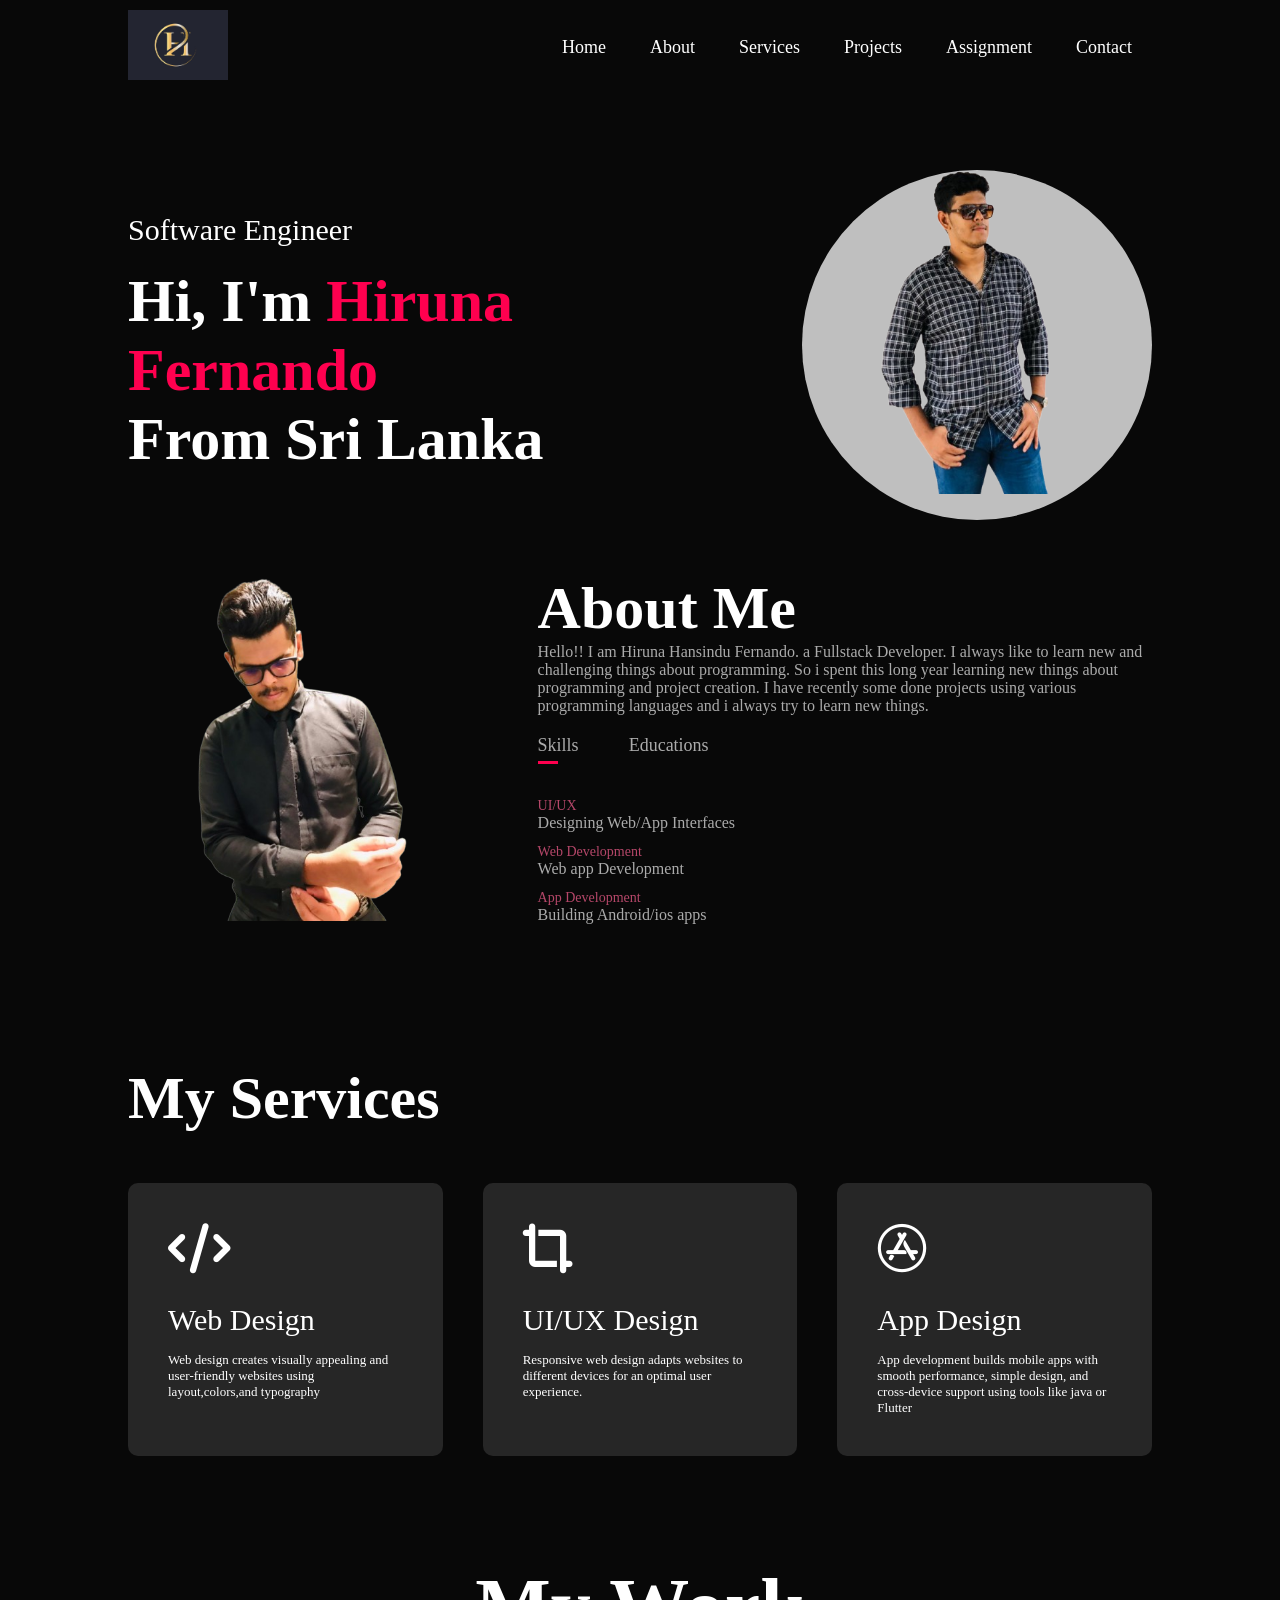
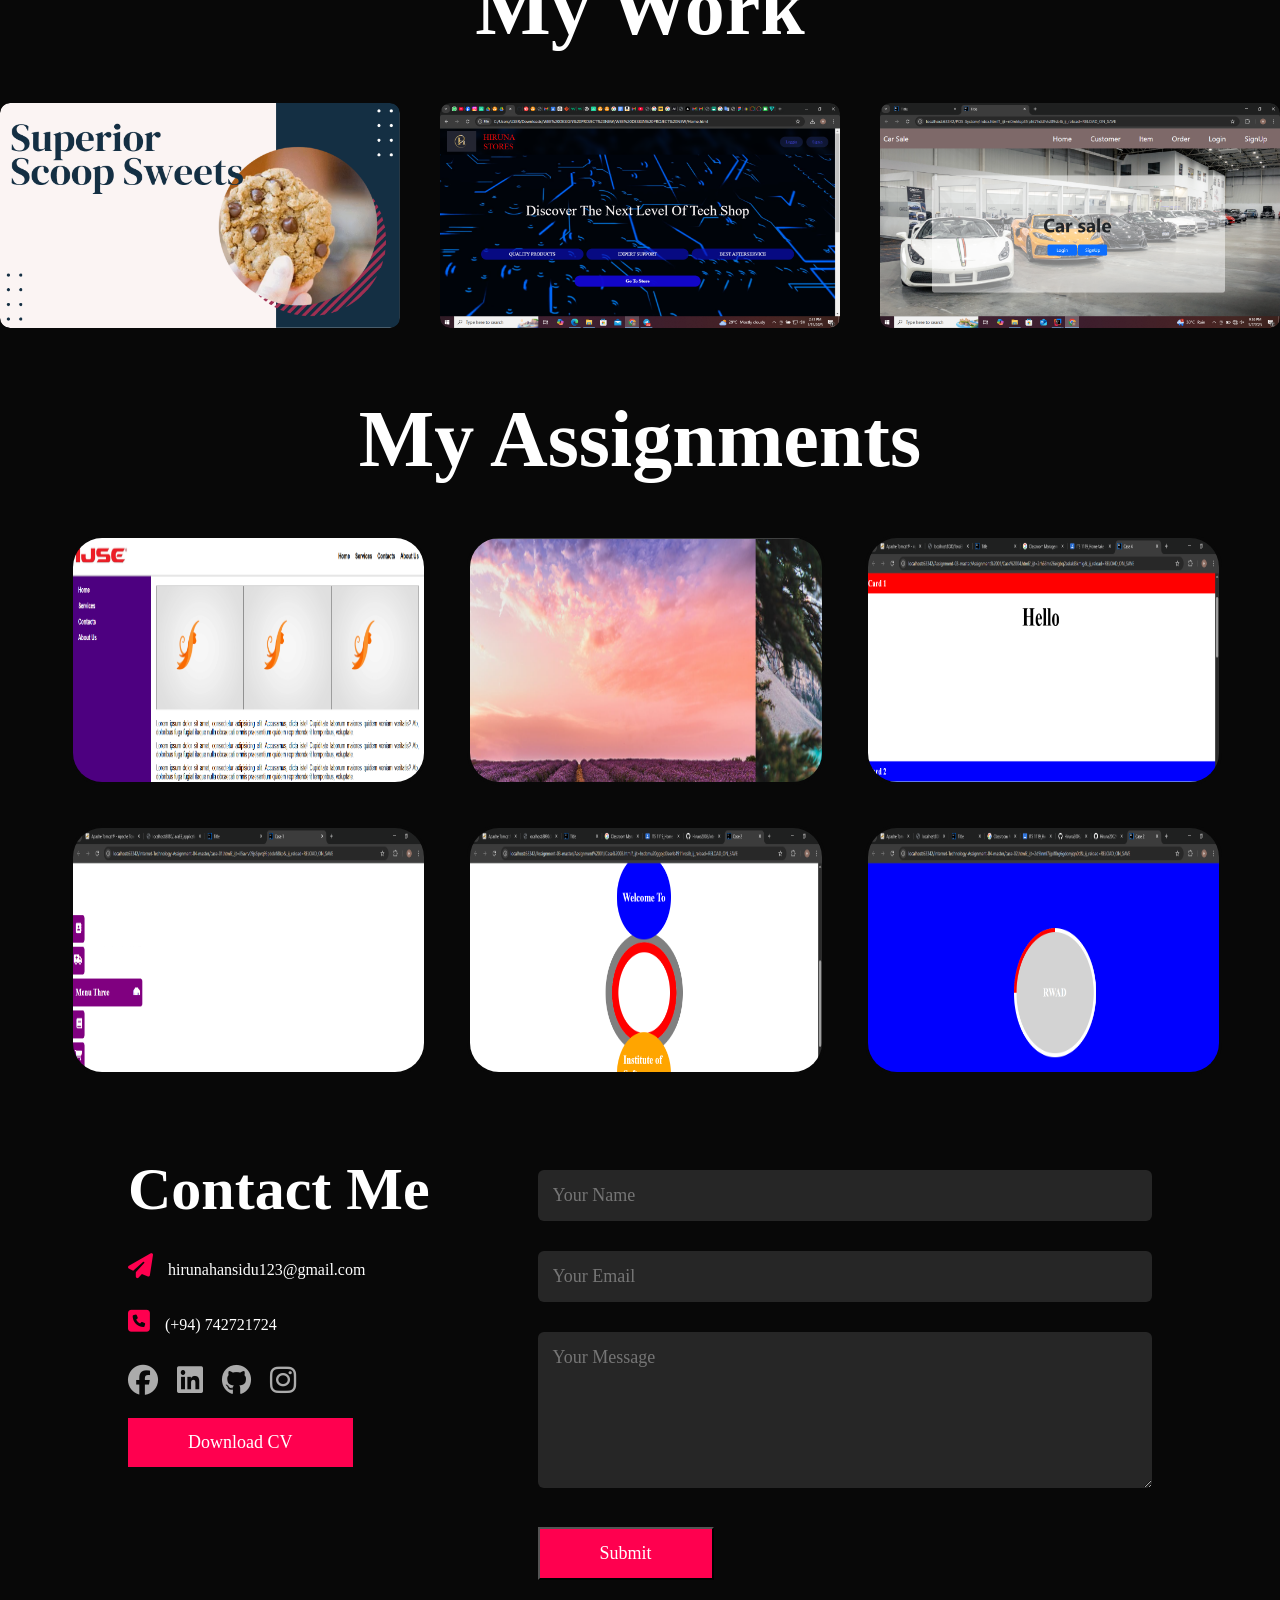
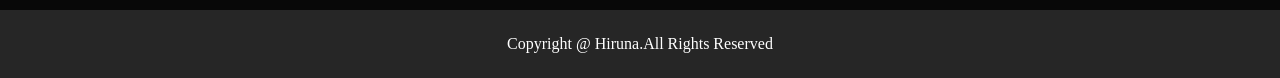
<file: index/index.html>
<!DOCTYPE html>
<html lang="en">
<head>
    <meta charset="UTF-8">
    <title>Title</title>
    <link rel="stylesheet" href="../style/index.css">
    <link rel="stylesheet" href="../assest/fontawesome/css/all.css">
</head>
<body>

<div id="header">
    <div class="container">
        <nav>
            <a href="#" ><img src="../assest/H%20Logo.jpg"class="logo"></a>
            <ul id="sidemenu">
                <li><a href="#header">Home</a></li>
                <li><a href="#about">About</a></li>
                <li><a href="#services">Services</a></li>
                <li><a href="#project">Projects</a></li>
                <li><a href="#assignment">Assignment</a></li>
                <li><a href="#contact">Contact</a></li>
                <i class="fa-solid fa-xmark" onclick="closemenu()"></i>
            </ul>
            <i class="fa-solid fa-bars" onclick="openmenu()"></i>
        </nav>
        <div class="row">
            <div class="header-col-1">
                <div class="header-text">
                    <p>Software Engineer</p>
                    <h1>Hi, I'm <span>Hiruna Fernando</span><br>From Sri Lanka</h1>
                </div>
            </div>
            <div>
                <div class="header-col-2">
                    <img src="../assest/Home%20Photo.png" alt="home">
                </div>
            </div>
        </div>

    </div>
</div>

<!--About Section-->

<div id="about">
    <div class="container">
        <div class="row">
            <div class="about-col-1">
                <img src="../assest/About%20Photo.png" alt="">
            </div>
            <div class="about-col-2">
                <h1 class="sub-title">About Me</h1>
                <p>Hello!! I am Hiruna Hansindu Fernando. a Fullstack Developer. I always like to learn new and
                    challenging things about programming. So i spent this long year learning new things about
                    programming and project creation. I have recently some done projects using various programming
                    languages and i always try to learn new things.</p>


                <div class="tab-titles">
                    <p class="tab-links active-link" onclick="opentab('skills')">Skills</p>
                    <p class="tab-links" onclick="opentab('education')">Educations</p>
                </div>
                <div class="tab-contents active-tab" id="skills">
                    <ul>
                        <li><span>UI/UX</span><br>Designing Web/App Interfaces</li>
                        <li><span>Web Development</span><br>Web app Development</li>
                        <li><span>App Development</span><br>Building Android/ios apps</li>
                    </ul>
                </div>

                <div class="tab-contents" id="education">
                    <ul>
                        <li><span>2024 - current</span><br>Studying Graduate Diploma In Software Engineering @ IJSE</li>
                        <li><span>2023</span><br>ICT Technician 6 Month Job Training at Ceylon Electricity Board(CEB) Dehiwala </li>
                        <li><span>2022</span><br>Complete ICT NVQ Level 4</li>
                        <li><span>2021(2022)</span><br>GCE A/L Examination</li>
                        <li><span>2019</span><br>English and ICT Diploma</li>
                        <li><span>2018</span><br>GCE O/L Examination</li>
                    </ul>
                </div>
            </div>
        </div>
    </div>
</div>

<!------Services------>

<div id="services">
    <div class="container">
        <h1 class="sub-title">My Services</h1>
        <div class="services-list">
            <div>
                <i class="fa-solid fa-code"></i>
                <h2>Web Design</h2>
                <p>Web design creates visually appealing and user-friendly websites
                    using layout,colors,and typography </p>
            </div>

            <div>
                <i class="fa-solid fa-crop-simple"></i>
                <h2>UI/UX Design</h2>
                <p> Responsive web design adapts websites to different devices for an optimal user experience. </p>
            </div>

            <div>
                <i class="fa-brands fa-app-store"></i>
                <h2>App Design</h2>
                <p> App development builds mobile apps with smooth performance, simple design,
                    and cross-device support using tools like java or Flutter </p>
            </div>
        </div>
    </div>
</div>

<!-----Projects----->

<div id="project">
    <div>
        <h1 class="sub-title">My Work</h1>
        <div class="work-list">
            <div class="work">
                <img src="../assest/Screenshot%20(38)%20-%20Copy.png" alt="">
                <div class="layer">
                    <h3>Superior Scoop Sweets</h3>
                    <p>This is Sweets Shop full complete software. It can Manage full shop in use this Software.
                    </p>
                    <a href="#"><i class="fa-solid fa-arrow-up-right-from-square"></i></a>
                </div>
            </div>

            <div class="work">
                <img src="../assest/Screenshot%20(21).png" alt="">
                <div class="layer">
                    <h3>Mobile Store</h3>
                    <p>This is the SmartPhone shop. It can knows phone price and phone full specification.
                    </p>
                    <a href="#"><i class="fa-solid fa-arrow-up-right-from-square"></i></a>
                </div>
            </div>

            <div class="work">
                <img src="../assest/Screenshot%20(139).png" alt="">
                <div class="layer">
                    <h3>Car Sale</h3>
                    <p>This is the POS system, and it is Single Page Application (SPA). it used to HTML,CSS and JS. It can do CRUD Operation also.
                    </p>
                    <a href="#"><i class="fa-solid fa-arrow-up-right-from-square"></i></a>
                </div>
            </div>

            <!--            <div class="work">-->
            <!--                <img src="images/work 3.png" alt="">-->
            <!--                <div class="layer">-->
            <!--                    <h3>Social Media App</h3>-->
            <!--                    <p>Lorem ipsum dolor sit amet, consectetur adipisicing elit.-->
            <!--                        Aut ducimus nisi porro recusandae repudiandae?-->
            <!--                        Dolorem eligendi illo magnam nulla provident quasi quis reiciendis velit? Aperiam incidunt quaerat quis quod vel.-->
            <!--                    </p>-->
            <!--                    <a href="#"><i class="fa-solid fa-arrow-up-right-from-square"></i></a>-->
            <!--                </div>-->
            <!--            </div>-->

            <!--            <div class="work">-->
            <!--                <img src="images/work 3.png" alt="">-->
            <!--                <div class="layer">-->
            <!--                    <h3>Social Media App</h3>-->
            <!--                    <p>Lorem ipsum dolor sit amet, consectetur adipisicing elit.-->
            <!--                        Aut ducimus nisi porro recusandae repudiandae?-->
            <!--                        Dolorem eligendi illo magnam nulla provident quasi quis reiciendis velit? Aperiam incidunt quaerat quis quod vel.-->
            <!--                    </p>-->
            <!--                    <a href="#"><i class="fa-solid fa-arrow-up-right-from-square"></i></a>-->
            <!--                </div>-->
            <!--            </div>-->

            <!--            <div class="work">-->
            <!--                <img src="" alt="">-->
            <!--                <div class="layer">-->
            <!--                    <h3>Social Media App</h3>-->
            <!--                    <p>Lorem ipsum dolor sit amet, consectetur adipisicing elit.-->
            <!--                        Aut ducimus nisi porro recusandae repudiandae?-->
            <!--                        Dolorem eligendi illo magnam nulla provident quasi quis reiciendis velit? Aperiam incidunt quaerat quis quod vel.-->
            <!--                    </p>-->
            <!--                    <a href="#"><i class="fa-solid fa-arrow-up-right-from-square"></i></a>-->
            <!--                </div>-->
            <!--            </div>-->
        </div>
    </div>
</div>

<!-----Assignment----->

<section class="assignment" id="assignment">
    <h1 class="heading">My <span>Assignments</span></h1>

    <div class="assignment-container">
        <div class="box">
            <div class="img">
                <img src="../assest/Assignment%2001%20capture.PNG" alt="Assignment 01">
            </div>
            <div class="content">
                <h2>Assignment 01</h2>
                <a href="https://github.com/Hiruna2002/Assignment-03.git">View</a>
            </div>
        </div>
        <div class="box">
            <div class="img">
                <img src="../assest/Assignment%2004%20capture.PNG" alt="Assignment 04">
            </div>
            <div class="content">
                <h2>Assignment 02</h2>
                <a href="https://github.com/Hiruna2002/Internet-Technology-Assignment-04.git">View</a>
            </div>
        </div>
        <div class="box">
            <div class="img">
                <img src="../assest/Assignment%2003%20case%2004.png" alt="">
            </div>
            <div class="content">
                <h2>Assignment 03</h2>
                <a href="https://github.com/Hiruna2002/Internet-Technology-Assignment-04.git">View</a>
            </div>
        </div>

        <div class="box">
            <div class="img">
                <img src="../assest/Assignment%204%20(1).png" alt="">
            </div>
            <div class="content">
                <h2>Assignment 04</h2>
                <a href="https://github.com/Hiruna2002/Internet-Technology-Assignment-04.git">View</a>
            </div>
        </div>


        <div class="box">
            <div class="img">
                <img src="../assest/Assignment%2003%20case%2003.png" alt="">
            </div>
            <div class="content">
                <h2>Assignment 05</h2>
                <a href="https://github.com/Hiruna2002/Internet-Technology-Assignment-04.git">View</a>
            </div>
        </div>

        <div class="box">
            <div class="img">
                <img src="../assest/Assignment%204%20case%2002.png" alt="">
            </div>
            <div class="content">
                <h2>Assignment 06</h2>
                <a href="https://github.com/Hiruna2002/Internet-Technology-Assignment-04.git">View</a>
            </div>
        </div>
    </div>
</section>

<!-----Contact---->

<div id="contact">
    <div class="container">
        <div class="row">
            <div class="contact-left">
                <h1 class="sub-title">Contact Me</h1>
                <p><i class="fa-solid fa-paper-plane"></i>hirunahansidu123@gmail.com</p>
                <p><i class="fa-solid fa-square-phone"></i>(+94) 742721724</p>
                <div class="social-icons">
                    <a href="https://facebook.com/"><i class="fa-brands fa-facebook"></i></a>
                    <a href="https://www.linkedin.com/in/hiruna-fernando-152ba5325/"><i class="fa-brands fa-linkedin"></i></a>
                    <a href="https://github.com/Hiruna2002"><i class="fa-brands fa-github"></i></a>
                    <a href=""><i class="fa-brands fa-instagram"></i></a>
                </div>
                <a href="../assest/Blue%20Simple%20Professional%20CV%20Resume.pdf" download class="btn btn2">Download CV</a>
            </div>
            <div class="contact-right">
                <form>
                    <input type="text" name="Name" placeholder="Your Name" required>
                    <input type="email" name="Email" placeholder="Your Email" required>
                    <textarea name="Message" rows="6" placeholder="Your Message"></textarea>
                    <button type="submit" class="btn btn2">Submit</button>
                </form>
            </div>
        </div>
    </div>
    <div class="copyright">
        <p>Copyright @ Hiruna.All Rights Reserved</p>
    </div>
</div>

<script>
    var tablinks = document.getElementsByClassName("tab-links");
    var tabcontents = document.getElementsByClassName("tab-contents");

    function  opentab(tabname){
        for (tablink of tablinks){
            tablink.classList.remove("active-link");
        }
        for (tabcontent of tabcontents){
            tabcontent.classList.remove("active-tab");
        }
        event.currentTarget.classList.add("active-link");
        document.getElementById(tabname).classList.add("active-tab");

    }
</script>

<script>
    var sidemeu = document.getElementById("sidemenu");

    function openmenu(){
        sidemeu.style.right = "0";
    }

    function closemenu(){
        sidemeu.style.right = "-200px";
    }
</script>
</body>
</html>
</file>
<file: style/index.css>
*{
    margin: 0;
    padding: 0;
    box-sizing: border-box;
    font-family: serif;
}

html{
    scroll-behavior: smooth;
}

body{
    background: #080808;
    color: #ffffff;
    overflow-x: hidden;
}

.container{
    padding: 10px 10%;
}

nav{
    display: flex;
    align-items: center;
    justify-content: space-between;
    flex-wrap: wrap;
}

.logo{
    width: 100px;
    cursor: pointer;
}

nav ul li{
    display: inline-block;
    list-style: none;
    margin: 10px 20px;
}

nav ul li a{
    color: white;
    text-decoration: none;
    font-size: 18px;
    cursor: pointer;
    position: relative;
}

nav ul li a::after{
    content: '';
    width: 0;
    height: 3px;
    background: #ff004f;
    position: absolute;
    left: 0;
    bottom: -6px;
    transition: 0.5s;
}

nav ul li a:hover::after{
    width: 100%;
}

.header-text{
    margin-top: 20%;
    font-size: 30px;
}

.header-text h1{
    font-size: 60px;
    margin-top: 20px;
}

.header-text h1 span{
    color: #ff004f;
}

.header-col-1{
    flex-basis: 63%;
}

.header-col-2{
    position: relative;
    top: 22%;
    width: 350px;
    height: 350px;
    background-color: rgba(255, 255, 255, 0.74);
    border-radius: 100%;
    flex-basis: 35%;
}

.header-col-2 img{
    position: relative;
    left: 8%;
    width: 90%;
    border-radius: 15px;
}


/*About Section*/

#about{
    padding: 80px 0;
    color: #ababab;
}

.row{
    display: flex;
    justify-content: space-between;
    flex-wrap: wrap;
}

.about-col-1{
    flex-basis: 35%;
}

.about-col-1 img{
    width: 80%;
    border-radius: 15px;
}

.about-col-2{
    flex-basis: 60%;
}

.sub-title{
    font-size: 60px;
    font-weight: 600;
    color: #ffffff;
}

.tab-titles{
    display: flex;
    margin: 20px 0 40px;
}

.tab-links{
    margin-right: 50px;
    font-size: 18px;
    font-weight: 500;
    cursor: pointer;
    position: relative;
}

.tab-links::after{
    content: '';
    width: 0;
    height: 3px;
    background: #ff004f;
    position: absolute;
    left: 0;
    bottom: -8px;
    transition: 0.5s;
}

.tab-links.active-link::after{
    width: 50%;
}

.tab-contents ul li{
    list-style: none;
    margin: 10px 0;
}

.tab-contents ul li span{
    color: #b54769;
    font-size: 14px;
}

.tab-contents{
    display: none;
}

.tab-contents.active-tab{
    display: block;
}

/*Services section*/

#services{
    padding: 30px 0;
}

.services-list{
    display: grid;
    grid-template-columns: repeat(auto-fit,minmax(250px,1fr));
    grid-gap: 40px;
    margin-top: 50px;
}

.services-list div{
    background: #262626;
    padding: 40px;
    font-size: 13px;
    font-weight: 300;
    border-radius: 10px;
    transition: background 0.5s, transform 0.5s;
}

.services-list div i{
    font-size: 50px;
    margin-bottom: 30px;
}

.services-list div h2{
    font-size: 30px;
    font-weight: 500;
    margin-bottom: 15px;
}

.services-list div:hover{
    background: #ff004f;
    transform: translateY(-10px);
}


/*Projects section*/

#project{
    padding: 50px 0;
}

#project h1{
    margin: 1rem;
    text-align: center;
    font-size: 5rem;
}

.work-list{
    display: grid;
    grid-template-columns: repeat(auto-fit,minmax(250px,1fr));
    grid-gap: 40px;
    margin-top: 50px;
}

.work{
    border-radius: 10px;
    position: relative;
    overflow: hidden;
}

.work img{
    width: 100%;
    border-radius: 10px;
    display: block;
    transition: transform 0.5s;
}

.layer{
    width: 100%;
    height: 0;
    background: linear-gradient(rgba(0,0,0,0.6), #ff004f);
    border-radius: 10px;
    position: absolute;
    left: 0;
    bottom: 0;
    overflow: hidden;
    display: flex;
    align-items: center;
    justify-content: center;
    flex-direction: column;
    padding: 0 40px;
    text-align: center;
    font-size: 14px;
    transition: height 0.5s;
}

.layer h3{
    font-weight: 500;
    margin-bottom: 20px;
}

.layer a{
    margin-top: 20px;
    color: #ff004f;
    text-decoration: none;
    font-size: 18px;
    line-height: 60px;
    background: #ffffff;
    width: 60px;
    height: 60px;
    border-radius: 50%;
    text-align: center;
}

.work:hover img{
    transform: scale(1.1);
}

.work:hover .layer{
    height: 100%;
}


/*Assignment section*/


.assignment h1{
    margin: 1rem;
    text-align: center;
    font-size: 5rem;
}

.assignment-container{
    width: 90%;
    /*margin: 50px auto 0;*/
    display: grid;
    grid-template-columns: repeat(auto-fit,minmax(350px,1fr));
    /*grid-template-columns: repeat(3,1fr);*/
    justify-content: center;
    grid-gap: 40px;
    border-radius:20%;
    margin-top: 50px;
    margin-left: 70px;
}

.box{
    /*display: grid;*/
    /*grid-template-columns: repeat(auto-fit,minmax(250px,1fr));*/
    /*grid-gap: 40px;*/
    /*margin-top: 50px;*/

    height: 250px;
    position: relative;
    overflow: hidden;
    border-radius: 2rem;
    border: .2rem solid #080808;

}

.box .img{
    position: relative;
}

.box .img img{
    width: 100%;
    height: 310px;
    transform: scale(1);
    transition: transform 1s;
}

.box:hover .img img{
    transform: scale(1.2);
}

.box .content{
    position: absolute;
    width: 100%;
    height: 100%;
    top: 5%;
    bottom: 0;
    left: 0;
    background: linear-gradient(rgba(0,0,0,0.1),#080808);
    padding: 0 4rem;
    box-sizing: border-box;
    transform: scaleX(0);
    transition: transform 0.5s;
    display: flex;
    justify-content: center;
    align-items: center;
    flex-direction: column;
    text-align: center;
}

.box:hover .content{
    transform: scaleX(1);
}

.box .content h2{
    margin: 0 auto;
    color: black;
    font-size: 3em;
    text-align: center;
}

.box .content a {
    display: inline-flex;
    justify-content: center;
    align-items: center;
    width: 9rem;
    height: 3rem;
    background: #080808;
    border-radius: 20px;
    font-size: 18px;
    font-weight: bold;
    margin: .8rem 0 3rem;
    padding: 15px;
}

/*contact section*/

#contact{
    margin-top: 70px;
}

.contact-left{
    flex-basis: 35%;
}

.contact-right{
    flex-basis: 60%;
}

.contact-left p{
    margin-top: 30px;
}

.contact-left p i{
    color: #ff004f;
    margin-right: 15px;
    font-size: 25px;
}

.social-icons{
    margin-top: 30px;
}

.social-icons a{
    text-decoration: none;
    font-size: 30px;
    margin-right: 15px;
    color: #ababab;
    display: inline-block;
    transition: transform 0.5s;
}

.social-icons a:hover{
    color: #ff004f;
    transform: translateY(-8px);
}

.btn.btn2{
    display: inline-block;
    background: #ff004f;
    padding: 14px 60px;
    font-size: 18px;
    margin-top: 20px;
    cursor: pointer;
    text-decoration: none;
    color: white;
}

.contact-right form{
    width: 100%;
}

form input, form textarea{
    width: 100%;
    border: 0;
    outline: none;
    background: #262626;
    padding: 15px;
    margin: 15px 0;
    color: #ffffff;
    font-size: 18px;
    border-radius: 6px;
}

form .btn2{
    padding: 14px 60px;
    font-size: 18px;
    margin-top: 20px;
    cursor: pointer;
    background: #ff004f;
}

/*Footer*/

.copyright{
    width: 100%;
    text-align: center;
    padding: 25px 0;
    background: #262626;
    font-weight: 300;
    margin-top: 20px;
}

nav .fa-solid{
    display: none;
}

@media all and (max-width: 425px) {
    nav .fa-solid{
        display: block;
        font-size: 25px;
    }

    nav ul{
        background: #ff004f;
        position: fixed;
        top: 0;
        right: -200px;
        width: 200px;
        height: 100vh;
        padding-top: 50px;
        z-index: 2;
        transition: right 0.5s;
    }

    nav ul li{
        display: none;
    }

    nav ul .fa-solid{
        position: absolute;
        top: 25px;
        left: 25px;
        cursor: pointer;
    }

    .header-text{
        margin-top: 30%;
        font-size: 15px;
    }

    .header-text h1{
        font-size: 25px;
    }
}

@media all and (max-width: 768px){

    .header-text{
        margin-top: 30%;
        font-size: 20px;
    }

    .header-text h1{
        font-size: 35px;
    }

    nav .fa-solid{
        display: block;
        font-size: 25px;
    }

    nav ul{
        background: #ff004f;
        position: fixed;
        top: 0;
        right: -200px;
        width: 200px;
        height: 100vh;
        padding-top: 50px;
        z-index: 2;
        transition: right 0.5s;
    }
    /*********************************/
    nav ul li{
        display: none;
        /*margin: 25px;*/
    }
    nav i{
        display: block;
    }
    /*********************************/

    nav ul .fa-solid{
        position: absolute;
        top: 25px;
        left: 25px;
        cursor: pointer;
    }

    .header-col-1{
        flex-basis: 65%;
    }

    .header-col-2{
        position: relative;
        left: 10%;
        top: 30%;
        width: 200px;
        height: 200px;
        background-color: rgba(255, 255, 255, 0.74);
        border-radius: 100%;
        flex-basis: 35%;
    }

    .header-col-2 img{
        position: relative;
        left: 8%;
        width: 90%;
        border-radius: 15px;
    }

    .sub-title{
        font-size: 35px;
    }

    /*********************************************************/
    .services-list div{
        display: grid;
        grid-template-columns: repeat(auto-fit,minmax(300px,1fr));
    }
    /*********************************************************/

    .assignment h1{
        font-size: 35px;
    }

    #project h1{
        font-size: 35px;
    }

    .about-col-1{
        flex-basis: 30%
    }

    .about-col-2{
        flex-basis: 70%;
    }

    .about-col-1{
        margin-bottom: 30px;
    }

    .about-col-2{
        font-size: 14px;
    }

    .tab-links{
        font-size: 16px;
        margin-right: 20px;
    }

    .contact-left, .contact-right{
        flex-basis: 100%;
    }

    .copyright{
        font-size: 14px;
    }

    .assignment-container{
        display: grid;
        grid-template-columns: repeat(auto-fit,minmax(200px,1fr));
        margin-left: 40px;
    }

    .assignment-container h2{
        position: relative;
        left: -30px;
    }

    .work-list{
        margin-left: 50px;
        margin-right: 50px;
    }
}

@media all and (max-width: 1024px){

    .assignment-container{
        margin-left: 50px;
    }

    nav .fa-solid{
        display: block;
        font-size: 25px;
    }

    .header-col-1{
        flex-basis: 55%;
    }

    .header-col-2{
        position: relative;
        top: 8%;
        width: 290px;
        height: 290px;
        background-color: rgba(255, 255, 255, 0.74);
        border-radius: 100%;
        flex-basis: 45%;
    }

    .header-text h1{
        font-size: 41px;
    }

    .header-col-2 img{
        position: relative;
        left: 8%;
        width: 90%;
        border-radius: 15px;
    }
}
</file>
